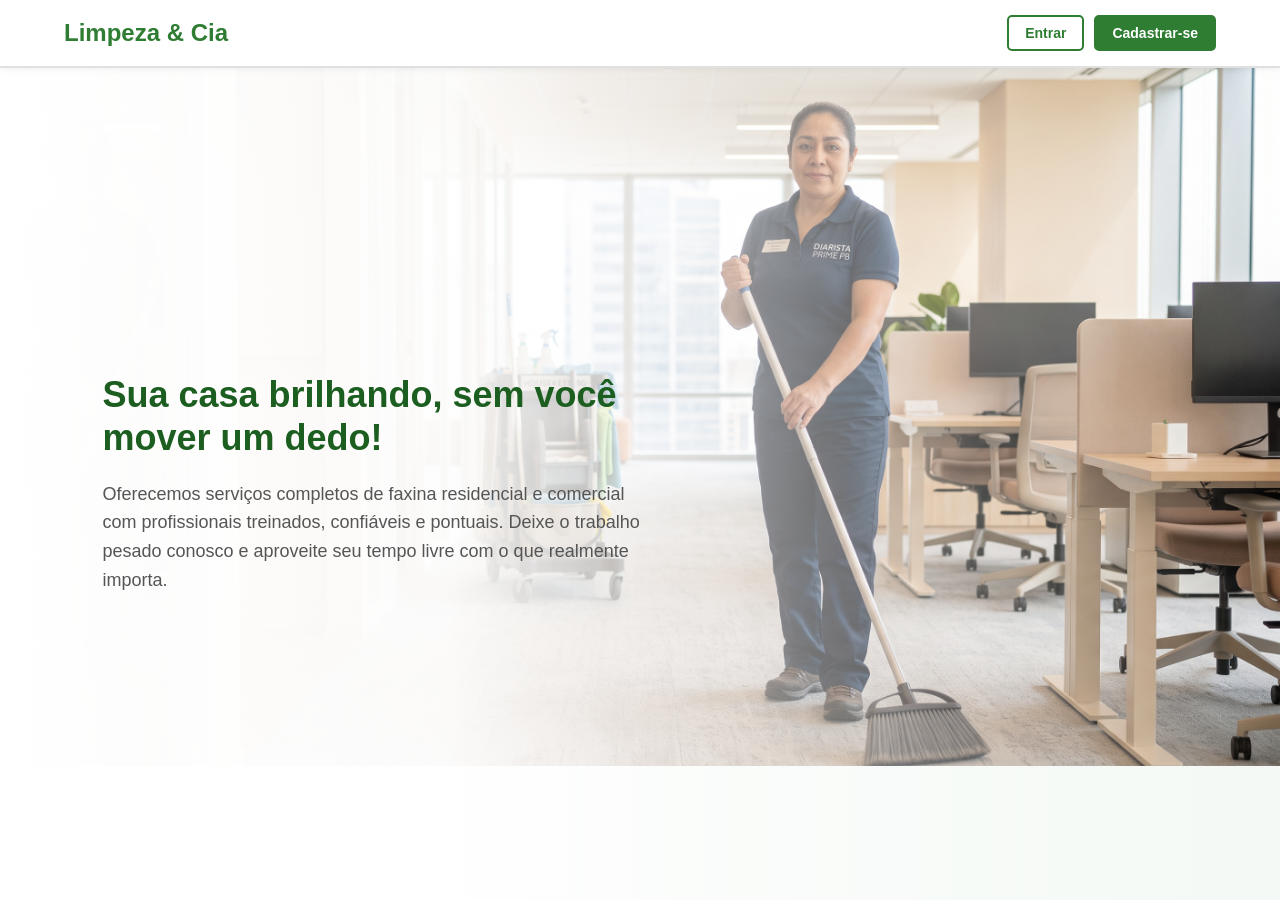
<file: index.html>
<!DOCTYPE html>
<html lang="pt-BR">
<head>
    <meta charset="UTF-8">
    <meta name="viewport" content="width=device-width, initial-scale=1.0">
    <title>Limpeza & Cia - Apresentação</title>
    <link rel="stylesheet" href="style.css">
</head>
<body>

    <header>
        <div class="logo">Limpeza & Cia</div>
        <div class="nav-buttons">
            <a href="pagina2.html" class="btn btn-entrar">Entrar</a>
            <a href="pagina3.html" class="btn btn-cadastrar">Cadastrar-se</a>
        </div>
    </header>

    <main class="hero">
        <div class="hero-text">
            <h1>Sua casa brilhando, sem você mover um dedo!</h1>
            <p>Oferecemos serviços completos de faxina residencial e comercial com profissionais treinados, confiáveis e pontuais. Deixe o trabalho pesado conosco e aproveite seu tempo livre com o que realmente importa.</p>
        </div>
    </main>
</html>
</file>
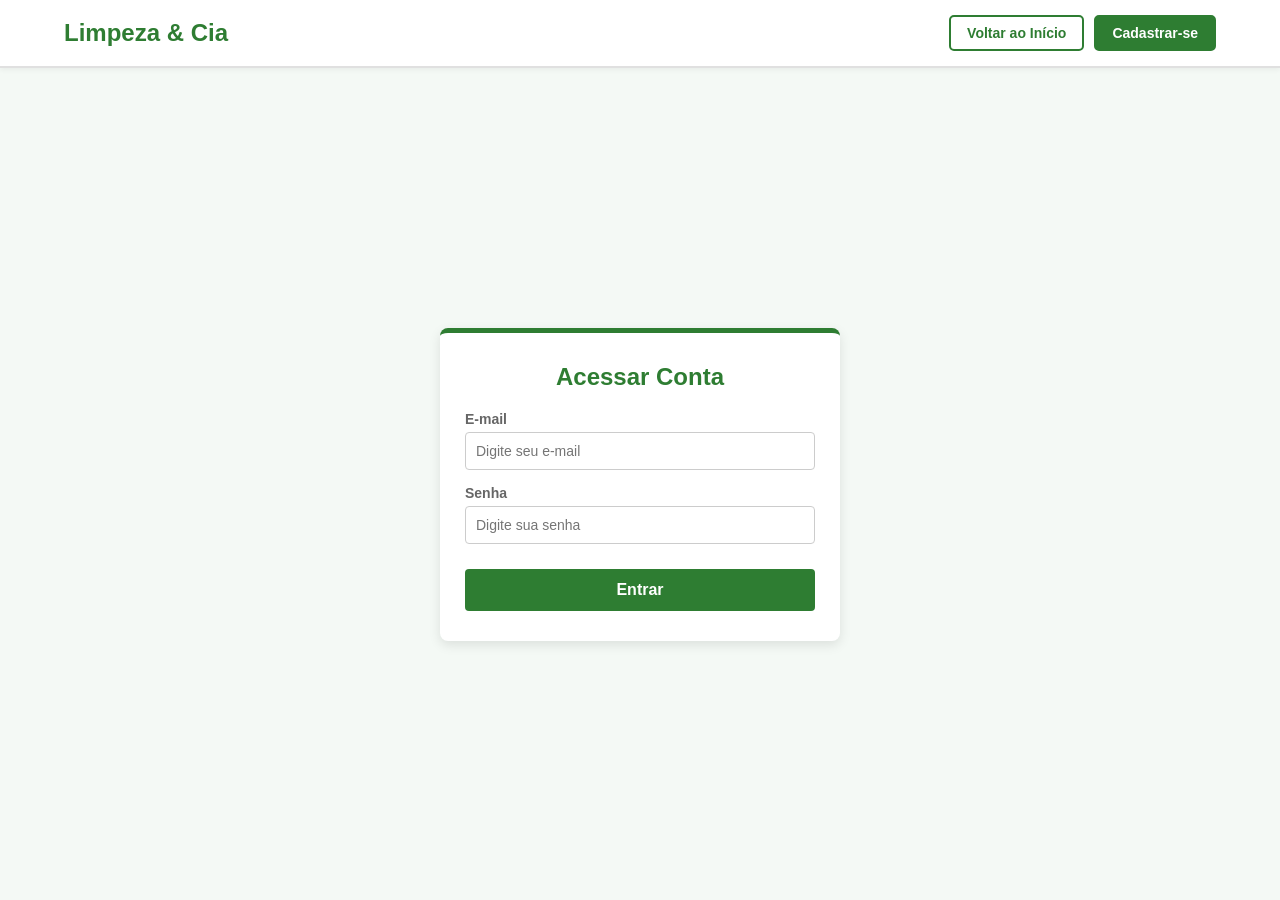
<file: pagina2.html>
<!DOCTYPE html>
<html lang="pt-BR">
<head>
    <meta charset="UTF-8">
    <meta name="viewport" content="width=device-width, initial-scale=1.0">
    <title>Entrar - Limpeza & Cia</title>
    <link rel="stylesheet" href="style.css">
</head>
<body>

    <header>
        <a href="index.html" class="logo" style="text-decoration: none;">Limpeza & Cia</a>
        <div class="nav-buttons">
            <a href="index.html" class="btn btn-entrar">Voltar ao Início</a>
            <a href="pagina3.html" class="btn btn-cadastrar">Cadastrar-se</a>
        </div>
    </header>

    <main class="form-container">
        <div class="form-card">
            <h2>Acessar Conta</h2>
            <form>
                <div class="input-group">
                    <label for="email">E-mail</label>
                    <input type="email" id="email" placeholder="Digite seu e-mail" required>
                </div>
                <div class="input-group">
                    <label for="senha">Senha</label>
                    <input type="password" id="senha" placeholder="Digite sua senha" required>
                </div>
                <button type="submit" class="btn-submit">Entrar</button>
            </form>
        </div>
    </main>

</body>
</html>
</file>
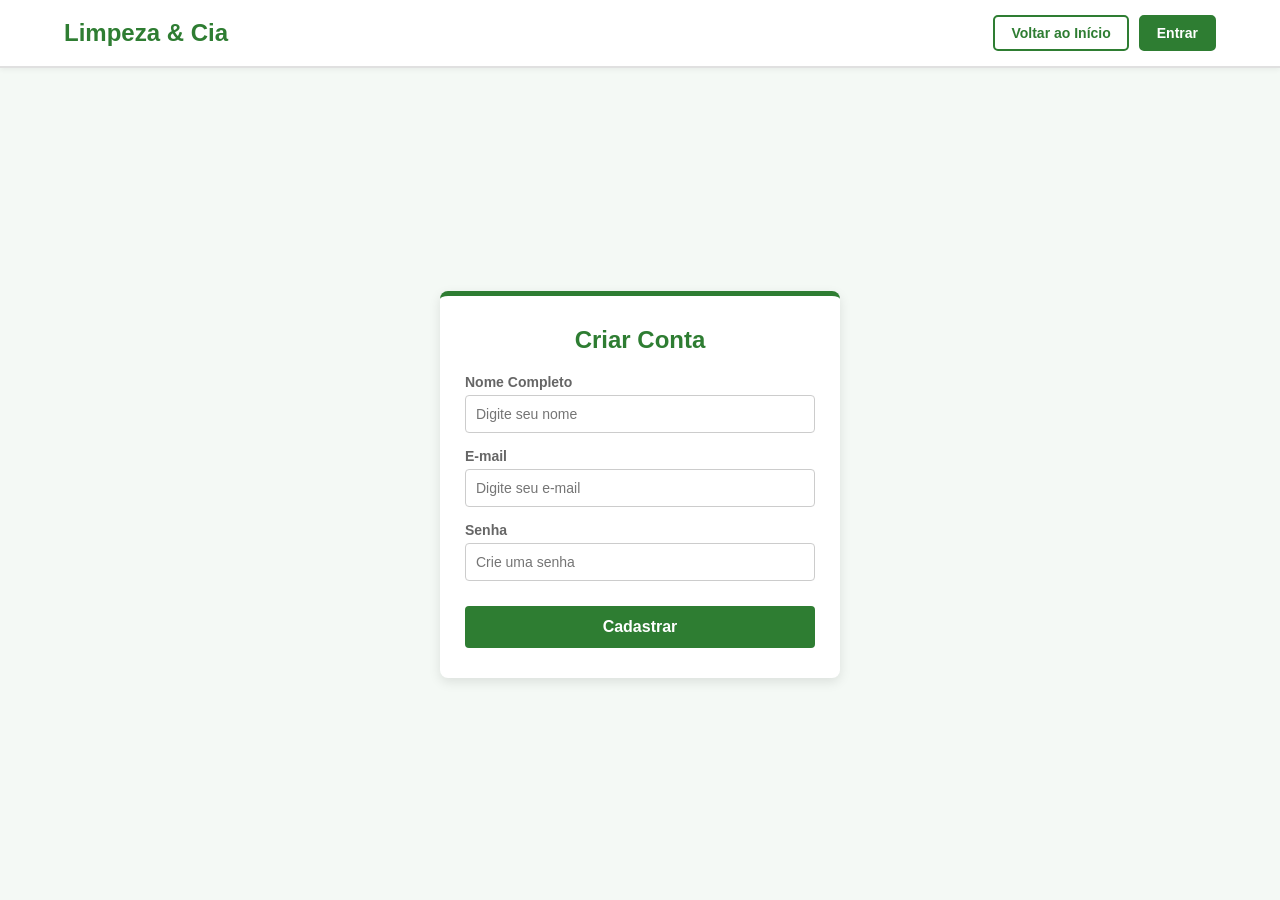
<file: pagina3.html>
<!DOCTYPE html>
<html lang="pt-BR">
<head>
    <meta charset="UTF-8">
    <meta name="viewport" content="width=device-width, initial-scale=1.0">
    <title>Cadastrar - Limpeza & Cia</title>
    <link rel="stylesheet" href="style.css">
</head>
<body>

    <header>
        <a href="index.html" class="logo" style="text-decoration: none;">Limpeza & Cia</a>
        <div class="nav-buttons">
            <a href="index.html" class="btn btn-entrar">Voltar ao Início</a>
            <a href="pagina2.html" class="btn btn-cadastrar">Entrar</a>
        </div>
    </header>

    <main class="form-container">
        <div class="form-card">
            <h2>Criar Conta</h2>
            <form>
                <div class="input-group">
                    <label for="nome">Nome Completo</label>
                    <input type="text" id="nome" placeholder="Digite seu nome" required>
                </div>
                <div class="input-group">
                    <label for="email">E-mail</label>
                    <input type="email" id="email" placeholder="Digite seu e-mail" required>
                </div>
                <div class="input-group">
                    <label for="senha">Senha</label>
                    <input type="password" id="senha" placeholder="Crie uma senha" required>
                </div>
                <button type="submit" class="btn-submit">Cadastrar</button>
            </form>
        </div>
    </main>

</body>
</html>
</file>
<file: style.css>
* {
    margin: 0;
    padding: 0;
    box-sizing: border-box;
    font-family: 'Segoe UI', Tahoma, Geneva, Verdana, sans-serif;
}

body {
    background-color: #f4f9f5;
    color: #333;
    display: flex;
    flex-direction: column;
    min-height: 100vh;
}

header {
    background-color: rgba(255, 255, 255, 0.95);
    border-bottom: 2px solid #e0e0e0;
    padding: 15px 5%;
    display: flex;
    justify-content: space-between;
    align-items: center;
    box-shadow: 0 2px 5px rgba(0, 0, 0, 0.05);
    flex-wrap: wrap;
    gap: 10px;
    z-index: 10;
}

.logo {
    font-size: 24px;
    font-weight: bold;
    color: #2e7d32;
}

.nav-buttons {
    display: flex;
    gap: 10px;
}

.nav-buttons .btn {
    text-decoration: none;
    padding: 8px 16px;
    border-radius: 5px;
    font-weight: 600;
    transition: 0.3s;
    font-size: 14px;
    text-align: center;
}

.btn-entrar {
    color: #2e7d32;
    border: 2px solid #2e7d32;
    background-color: transparent;
}

.btn-entrar:hover {
    background-color: #e8f5e9;
}

.btn-cadastrar {
    color: #ffffff;
    background-color: #2e7d32;
    border: 2px solid #2e7d32;
}

.btn-cadastrar:hover {
    background-color: #1b5e20;
}

.hero {
    flex: 1;
    display: flex;
    align-items: center;
    position: relative;
    padding: 0 8%;
    min-height: 80vh;
    background-image: url('faxineira.jpg');
    background-repeat: no-repeat;
    background-position: right 0px;
    background-size: contain;
}

.hero::before {
    content: "";
    position: absolute;
    top: 0;
    left: 0;
    width: 100%;
    height: 100%;
    background: linear-gradient(
        to right, 
        rgba(255, 255, 255, 1) 0%, 
        rgba(255, 255, 255, 0.95) 35%, 
        rgba(255, 255, 255, 0.5) 60%, 
        rgba(255, 255, 255, 0) 100%
    );
    z-index: 1;
}

.hero-text {
    position: relative;
    z-index: 2;
    max-width: 500px;
    padding: 40px 0;
}

.hero-text h1 {
    font-size: 40px;
    color: #1b5e20;
    margin-bottom: 20px;
    line-height: 1.2;
}

.hero-text p {
    font-size: 18px;
    line-height: 1.6;
    color: #444;
}

.form-container {
    display: flex;
    justify-content: center;
    align-items: center;
    flex: 1;
    padding: 40px 20px;
}

.form-card {
    background-color: #ffffff;
    padding: 35px 30px;
    border-radius: 8px;
    box-shadow: 0 4px 15px rgba(0, 0, 0, 0.1);
    width: 100%;
    max-width: 400px;
    border-top: 5px solid #2e7d32;
}

.form-card h2 {
    margin-bottom: 25px;
    color: #2e7d32;
    text-align: center;
    font-size: 24px;
}

.input-group {
    margin-bottom: 18px;
}

.input-group label {
    display: block;
    margin-bottom: 6px;
    color: #555;
    font-size: 14px;
    font-weight: 600;
}

.input-group input {
    width: 100%;
    padding: 12px;
    border: 1px solid #ccc;
    border-radius: 5px;
    font-size: 14px;
    transition: border-color 0.3s;
}

.input-group input:focus {
    outline: none;
    border-color: #2e7d32;
}

.btn-submit {
    width: 100%;
    padding: 12px;
    background-color: #2e7d32;
    color: white;
    border: none;
    border-radius: 5px;
    font-size: 16px;
    font-weight: bold;
    cursor: pointer;
    transition: 0.3s;
    margin-top: 10px;
}

.btn-submit:hover {
    background-color: #1b5e20;
}

@media (max-width: 768px) {
    header {
        flex-direction: column;
        text-align: center;
        padding: 15px 20px;
    }

    .nav-buttons {
        width: 100%;
        justify-content: center;
        margin-top: 5px;
    }

    .hero {
        padding: 40px 20px;
        background-position: center;
    }

    .hero::before {
        background: linear-gradient(
            to bottom, 
            rgba(255, 255, 255, 0.95) 0%, 
            rgba(255, 255, 255, 0.85) 100%
        );
    }

    .hero-text {
        max-width: 100%;
        text-align: center;
    }

    .hero-text h1 {
        font-size: 28px;
    }

    .form-card {
        padding: 25px 20px;
    }
}
/* Reset básico e fontes */
* {
    margin: 0;
    padding: 0;
    box-sizing: border-box;
    font-family: 'Segoe UI', Tahoma, Geneva, Verdana, sans-serif;
}

body {
    background-color: #f4f9f5;
    color: #333;
    display: flex;
    flex-direction: column;
    min-height: 100vh;
}

/* Barra de navegação superior */
header {
    background-color: #ffffff;
    border-bottom: 2px solid #e0e0e0;
    padding: 15px 5%;
    display: flex;
    justify-content: space-between;
    align-items: center;
    box-shadow: 0 2px 5px rgba(0, 0, 0, 0.05);
    flex-wrap: wrap; /* Permite quebrar linha no celular se necessário */
    gap: 10px;
}

.logo {
    font-size: 24px;
    font-weight: bold;
    color: #2e7d32;
}

.nav-buttons {
    display: flex;
    gap: 10px;
}

.nav-buttons .btn {
    text-decoration: none;
    padding: 8px 16px;
    border-radius: 5px;
    font-weight: 600;
    transition: 0.3s;
    font-size: 14px;
    text-align: center;
}

.btn-entrar {
    color: #2e7d32;
    border: 2px solid #2e7d32;
    background-color: transparent;
}

.btn-entrar:hover {
    background-color: #e8f5e9;
}

.btn-cadastrar {
    color: #ffffff;
    background-color: #2e7d32;
    border: 2px solid #2e7d32;
}

.btn-cadastrar:hover {
    background-color: #1b5e20;
}

/* Conteúdo Principal da Home (index.html) */
.hero {
    display: flex;
    align-items: center;
    justify-content: space-between;
    padding: 40px 8%;
    flex: 1;
    gap: 30px;
}

.hero-text {
    max-width: 50%;
}

.hero-text h1 {
    font-size: 36px;
    color: #1b5e20;
    margin-bottom: 20px;
    line-height: 1.2;
}

.hero-text p {
    font-size: 18px;
    line-height: 1.6;
    color: #555;
}

.hero-image {
    display: flex;
    justify-content: center;
    width: 100%;
    max-width: 450px;
}

.hero-image img {
    width: 100%;
    height: auto;
    border-radius: 10px;
    object-fit: cover;
}

/* Formulários (pagina2.html e pagina3.html) */
.form-container {
    display: flex;
    justify-content: center;
    align-items: center;
    flex: 1;
    padding: 30px 20px;
}

.form-card {
    background-color: #ffffff;
    padding: 30px 25px;
    border-radius: 8px;
    box-shadow: 0 4px 12px rgba(0, 0, 0, 0.1);
    width: 100%;
    max-width: 400px;
    border-top: 5px solid #2e7d32;
}

.form-card h2 {
    margin-bottom: 20px;
    color: #2e7d32;
    text-align: center;
}

.input-group {
    margin-bottom: 15px;
}

.input-group label {
    display: block;
    margin-bottom: 5px;
    color: #666;
    font-size: 14px;
}

.input-group input {
    width: 100%;
    padding: 10px;
    border: 1px solid #ccc;
    border-radius: 4px;
    font-size: 14px;
}

.input-group input:focus {
    outline: none;
    border-color: #2e7d32;
}

.btn-submit {
    width: 100%;
    padding: 12px;
    background-color: #2e7d32;
    color: white;
    border: none;
    border-radius: 4px;
    font-size: 16px;
    font-weight: bold;
    cursor: pointer;
    transition: 0.3s;
}

.btn-submit:hover {
    background-color: #1b5e20;
}

@media (max-width: 768px) {
    
    header {
        flex-direction: column;
        text-align: center;
        padding: 15px 20px;
    }

    .nav-buttons {
        width: 100%;
        justify-content: center;
        margin-top: 5px;
    }

    .hero {
        flex-direction: column-reverse;
        padding: 30px 5%;
        text-align: center;
    }

    .hero-text {
        max-width: 100%;
    }

    .hero-text h1 {
        font-size: 26px;
    }

    .hero-text p {
        font-size: 16px;
    }

    .hero-image {
        max-width: 100%;
    }

    .form-card {
        padding: 25px 18px;
    }
}
</file>
